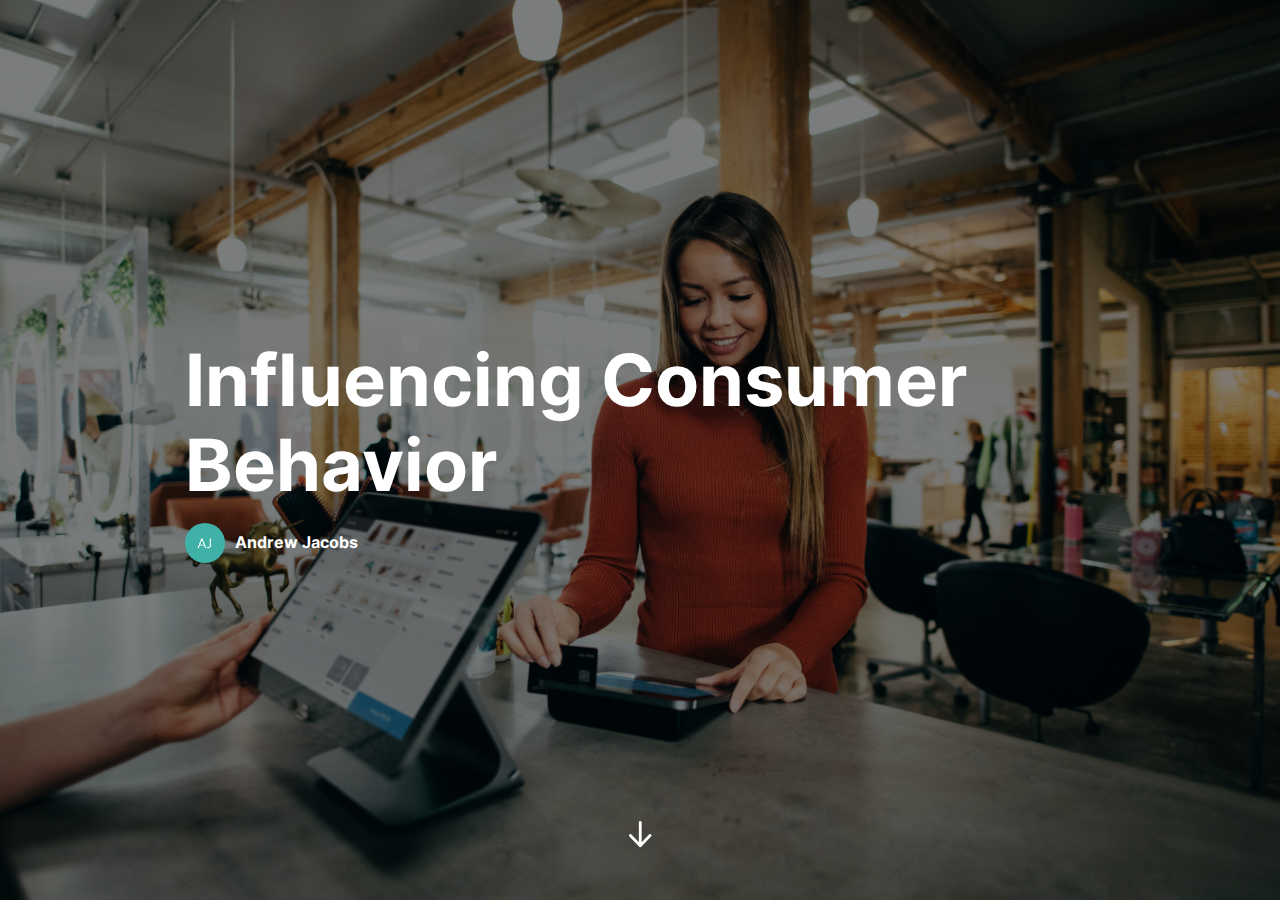
<file: articulate/index.html>
<!DOCTYPE html>
<html lang="en" class="">
  <head>
    <meta http-equiv="X-UA-Compatible" content="IE=edge,chrome=1">
    <meta name="viewport" content="width=device-width, initial-scale=1">
    <meta charset="utf-8">

    <title>Influencing Consumer Behavior</title>

    <link type="text/css" rel="stylesheet" href="lib/icomoon.css">
    <script type="text/javascript" src="lib/player-0.0.11.min.js"></script>
    <script type="text/javascript" src="lib/lzwcompress.js"></script>

    <!-- Resize Hack -->
    <script type="text/javascript">
      window.resizeTo(screen.width, screen.height);
    </script>
    
    <!--[if lt IE 9]>
    <script src="//html5shiv.googlecode.com/svn/trunk/html5.js"></script>
    <![endif]-->

    <script id="__ENTRY__" type="application/json">
      {".js":["rise/07a36ff7.js"]}
    </script>

    <script id="__REMOTE_ENTRIES__" type="application/json">
      {"mondrian":{".js":["mondrian/entry.js"]}}
    </script>

    <script>
      (function() {
        const jsonp = {}

        function loadModule(manifest) {
          const p = []

          if (manifest['.css'] != null) {
            for (var idx = 0; idx < manifest['.css'].length; idx++) {
              p.push(new Promise((resolve, reject) => {
                var link = document.createElement('link')
                link.onload = resolve
                link.onerror = reject
                link.rel = 'stylesheet'
                link.href = 'lib/' + manifest['.css'][idx]
                document.body.appendChild(link)
              }))
            }
          }

          if (manifest['.js'] != null) {
            for (var idx = 0; idx < manifest['.js'].length; idx++) {
              p.push(new Promise((resolve, reject) => {
                var script = document.createElement('script')
                script.onload = resolve
                script.onerror = reject
                script.src = 'lib/' + manifest['.js'][idx]
                document.body.appendChild(script)
              }))
            }
          }

          return Promise.all(p)
        }

        function deserialize(str) {
          const buffer = Uint8Array.from(atob(str), c => c.charCodeAt(0))
          const json = new TextDecoder().decode(buffer)
          const result = JSON.parse(json)
          return result
        }

        function __loadEntry() {
          return loadModule(JSON.parse(document.getElementById('__ENTRY__').textContent))
        }

        function __loadRemoteEntry(name) {
          const manifest = JSON.parse(document.getElementById('__REMOTE_ENTRIES__').textContent)
          if (manifest[name] == null) throw new Error(`Missing manifest for remote entry "${name}".`)
          return loadModule(manifest[name])
        }
        
        async function __loadJsonp(id, path) {
          try {
            return await new Promise((resolve, reject) => {
              try {
                jsonp[id] = resolve
                const script = document.createElement('script')
                script.onerror = reject
                script.src = `./${path}`
                document.head.appendChild(script)
              } catch (err) {
                reject(err)
              }
            })
          } finally {
            delete jsonp[id]
          }
        }

        function __resolveJsonp(id, data) {
          const resolve = jsonp[id]
          if (typeof resolve !== 'function') {
            throw new Error(`Could not load JSONP "${id}"`)
          }
          resolve(data)
        }

        async function __fetchCourse(name) {
          name = name == null ? window.i18n.default : name
          if (!window.i18n.available.includes(name)) {
            console.warn(`Could not load locale "${name}"`)
            name = window.i18n.available[0]
          }
          const encoded = await __loadJsonp(`course:${name}`, `locales/${name}.js`)
          const courseData = deserialize(encoded)
          return courseData
        }

        window.__loadEntry = __loadEntry
        window.__loadRemoteEntry = __loadRemoteEntry
        window.__loadJsonp = __loadJsonp
        window.__resolveJsonp = __resolveJsonp
        window.__fetchCourse = __fetchCourse
      })()
    </script>
  </head>
  <body>
    <div id="app"></div>
    <script type="text/javascript">
  (function(root) {
    window.i18n = {"available":["und"],"default":"und"};
    window.partnerContent = [];

    function isExport() {
      return true;
    }

    function resolvePath(path) {
      return ('assets/').concat(path);
    }

    function resolveFontPath(font) {
      return ('lib/fonts/').concat(font.key.split('/').reverse()[0]);
    }

    function fetchAvailableLocales() {
      return window.i18n
    }

    root.Runtime = {
      fetch: window.__fetchCourse,
      fetchAvailableLocales: fetchAvailableLocales,
      isExport: isExport,
      resolvePath: resolvePath,
      resolveFontPath: resolveFontPath
    };
  }(window));
</script>

    
    <script>__loadEntry()</script>
    
  </body>
</html>
</file>
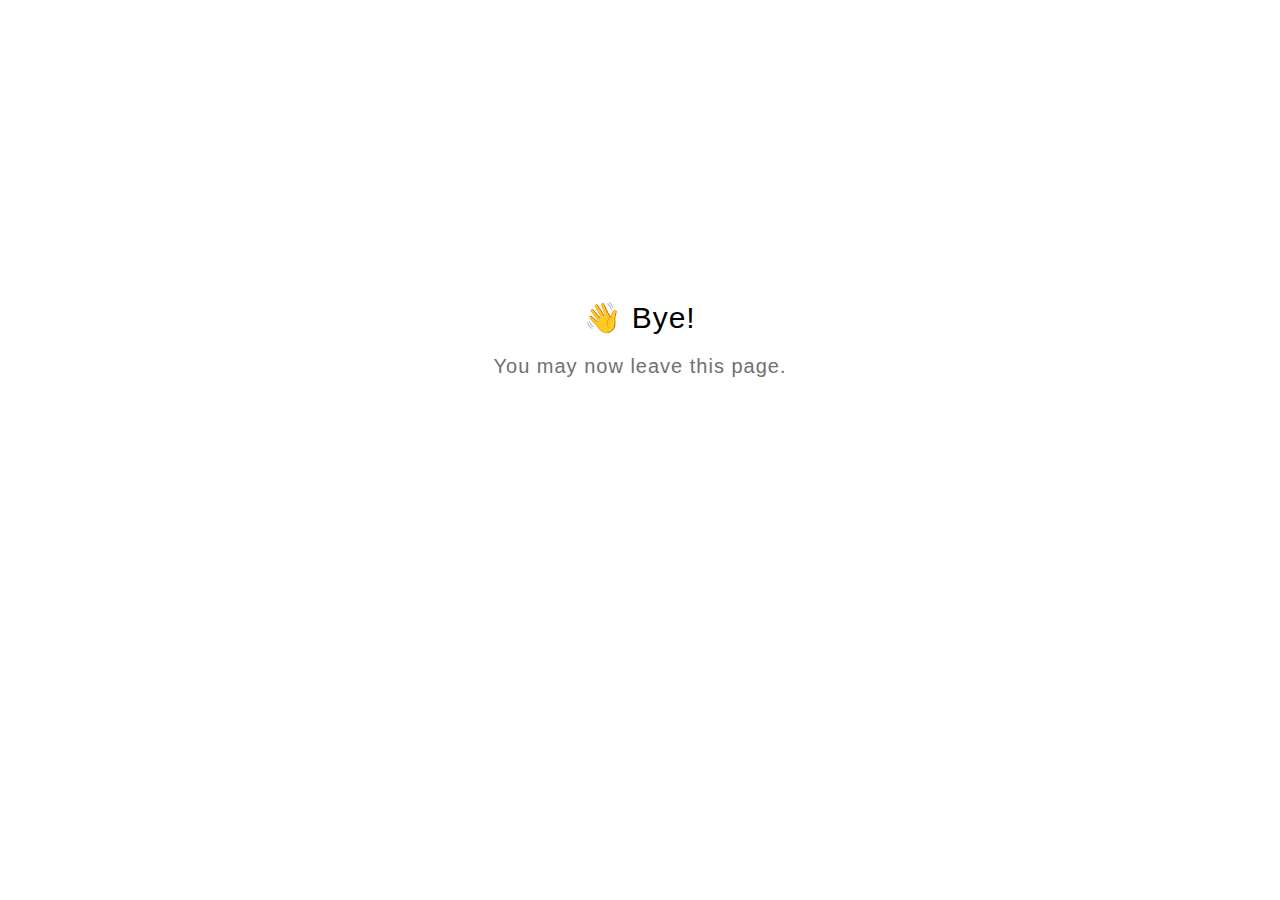
<file: articulate/goodbye.html>
<!DOCTYPE html>
<html lang="en">
  <head>
    <title>Goodbye</title>
    <meta charset="utf-8" lang="en">
    <style>
      html {
        font-size: 20px;
        font-family: 'lato', sans-serif;
        font-weight: lighter;
        letter-spacing: 0.05rem;
      }

      .goodbye-container {
        text-align: center;
        margin-top: 15rem;
      }

      .bye-message {
        font-size: 1.5rem;
      }

      .exit-text {
        color: #707070;
        margin-top: 1rem;
      }
    </style>
  </head>
  <body>
    <div class="goodbye-container">
      <div class="bye-message">👋 Bye!</div>
      <div class="exit-text">You may now leave this page.</div>
    </div>
  </body>
</html>
</file>
<file: articulate/lib/icomoon.css>
@font-face {
	font-family: 'icomoon';
	src:  url('fonts/icomoon.ttf') format('truetype'),
				url('fonts/icomoon.woff') format('woff');
	font-weight: normal;
	font-style: normal;
}

[class^="icon-"], [class*=" icon-"] {
	/* use !important to prevent issues with browser extensions that change fonts */
	font-family: 'icomoon' !important;
	speak: none;
	font-style: normal;
	font-weight: normal;
	font-variant: normal;
	text-transform: none;
	line-height: 1;

	/* Better Font Rendering =========== */
	-webkit-font-smoothing: antialiased;
	-moz-osx-font-smoothing: grayscale;
}

.icon-edit-author-name:before {
	content: "\e976";
}
.icon-lock:before {
	content: "\e977";
}
.icon-checkmark-valid:before {
	content: "\e95d";
}
.icon-close-media-panel:before {
	content: "\e95e";
}
.icon-trash4:before {
	content: "\e95f";
}
.icon-x-invalid-url:before {
	content: "\e960";
}
.icon-attach2:before {
	content: "\e961";
}
.icon-bold:before {
	content: "\e962";
}
.icon-fontcolor:before {
	content: "\e963";
}
.icon-fontsize:before {
	content: "\e964";
}
.icon-italic:before {
	content: "\e965";
}
.icon-link:before {
	content: "\e966";
}
.icon-orderedlist:before {
	content: "\e967";
}
.icon-quote:before {
	content: "\e968";
}
.icon-unorderedlist:before {
	content: "\e969";
}
.icon-feedback:before {
	content: "\e910";
}
.icon-review:before {
	content: "\e911";
}
.icon-customizable:before {
	content: "\e908";
}
.icon-design:before {
	content: "\e909";
}
.icon-interactions:before {
	content: "\e90a";
}
.icon-questions:before {
	content: "\e90b";
}
.icon-scenarios2:before {
	content: "\e90c";
}
.icon-slides:before {
	content: "\e90d";
}
.icon-desktop:before {
	content: "\e902";
}
.icon-expressions:before {
	content: "\e903";
}
.icon-poses:before {
	content: "\e904";
}
.icon-retina:before {
	content: "\e905";
}
.icon-scenarios:before {
	content: "\e906";
}
.icon-transparency:before {
	content: "\e907";
}
.icon-Master-01:before {
	content: "\e934";
}
.icon-Master-02:before {
	content: "\e93a";
}
.icon-Master-03:before {
	content: "\e939";
}
.icon-Master-04:before {
	content: "\e936";
}
.icon-Master-05:before {
	content: "\e93b";
}
.icon-Master-06:before {
	content: "\e935";
}
.icon-Master-07:before {
	content: "\e937";
}
.icon-Master-08:before {
	content: "\e938";
}
.icon-Master-09:before {
	content: "\e922";
}
.icon-Master-10:before {
	content: "\e926";
}
.icon-Master-11:before {
	content: "\e924";
}
.icon-Master-12:before {
	content: "\e928";
}
.icon-Master-13:before {
	content: "\e923";
}
.icon-Master-14:before {
	content: "\e925";
}
.icon-Master-15:before {
	content: "\e929";
}
.icon-Master-16:before {
	content: "\e927";
}
.icon-Master-17:before {
	content: "\e92b";
}
.icon-Master-18:before {
	content: "\e92c";
}
.icon-Master-19:before {
	content: "\e92d";
}
.icon-Master-20:before {
	content: "\e92e";
}
.icon-Master-21:before {
	content: "\e92f";
}
.icon-Master-22:before {
	content: "\e930";
}
.icon-Master-23:before {
	content: "\e931";
}
.icon-Master-24:before {
	content: "\e932";
}
.icon-Master-25:before {
	content: "\e933";
}
.icon-Master-26:before {
	content: "\e92a";
}
.icon-check-circle:before {
	content: "\e803";
}
.icon-trash:before {
	content: "\e804";
}
.icon-rotation:before {
	content: "\e91a";
}
.icon-vector:before {
	content: "\e91b";
}
.icon-mute:before {
	content: "\e90e";
}
.icon-volume:before {
	content: "\e90f";
}
.icon-logo:before {
	content: "\e805";
}
.icon-share:before {
	content: "\e801";
}
.icon-sorting:before {
	content: "\e91c";
}
.icon-more:before {
	content: "\e91d";
}
.icon-copy:before {
	content: "\e951";
}
.icon-clock:before {
	content: "\e915";
}
.icon-quotes-left:before {
	content: "\e918";
}
.icon-list-numbered:before {
	content: "\e916";
}
.icon-list2:before {
	content: "\e917";
}
.icon-plus:before {
	content: "\e60a";
}
.icon-info:before {
	content: "\e974";
}
.icon-cross:before {
	content: "\e913";
}
.icon-checkmark:before {
	content: "\e975";
}
.icon-arrow-up2:before {
	content: "\e959";
}
.icon-arrow-down2:before {
	content: "\e95a";
}
.icon-sort-alpha-asc:before {
	content: "\e912";
}
.icon-rtf:before {
	content: "\e94b";
}
.icon-doc:before {
	content: "\e94a";
}
.icon-pdf:before {
	content: "\e94c";
}
.icon-ppt:before {
	content: "\e94d";
}
.icon-file:before {
	content: "\e94e";
}
.icon-xls:before {
	content: "\e94f";
}
.icon-zip:before {
	content: "\e950";
}
.icon-file-alt:before {
	content: "\e944";
}
.icon-doc-alt:before {
	content: "\e943";
}
.icon-pdf-alt:before {
	content: "\e945";
}
.icon-ppt-alt:before {
	content: "\e946";
}
.icon-rtf-alt:before {
	content: "\e947";
}
.icon-xls-alt:before {
	content: "\e948";
}
.icon-zip-alt:before {
	content: "\e949";
}
.icon-attach:before {
	content: "\e942";
}
.icon-reload:before {
	content: "\e941";
}
.icon-trash2:before {
	content: "\e60d";
}
.icon-arrow-left:before {
	content: "\e608";
}
.icon-arrow-right:before {
	content: "\e609";
}
.icon-check-alt:before {
	content: "\e606";
}
.icon-password-view:before {
	content: "\e972";
}
.icon-password-hide:before {
	content: "\e973";
}
.icon-view-grid:before {
	content: "\e96c";
}
.icon-grid-view:before {
	content: "\e96c";
}
.icon-view-list:before {
	content: "\e96d";
}
.icon-list-view:before {
	content: "\e96d";
}
.icon-blocks:before {
	content: "\e95b";
}
.icon-list3:before {
	content: "\e95c";
}
.icon-export:before {
	content: "\e958";
}
.icon-screencast:before {
	content: "\e957";
}
.icon-cursor:before {
	content: "\e956";
}
.icon-documents:before {
	content: "\e952";
}
.icon-duplicate:before {
	content: "\e952";
}
.icon-trash3:before {
	content: "\e953";
}
.icon-Article:before {
	content: "\e93c";
}
.icon-Interaction:before {
	content: "\e93d";
}
.icon-Quiz:before {
	content: "\e93e";
}
.icon-Video:before {
	content: "\e93f";
}
.icon-trashcan:before {
	content: "\e921";
}
.icon-marker_style:before {
	content: "\e920";
}
.icon-photo:before {
	content: "\e91f";
}
.icon-microphone:before {
	content: "\e91e";
}
.icon-plus2:before {
	content: "\e800";
}
.icon-processing:before {
	content: "\e607";
}
.icon-menu:before {
	content: "\e602";
}
.icon-headset:before {
	content: "\e603";
}
.icon-list:before {
	content: "\e604";
}
.icon-video:before {
	content: "\e605";
}
.icon-mail:before {
	content: "\e954";
}
.icon-remove:before {
	content: "\e955";
}
.icon-up-level-2:before {
	content: "\e96e";
}
.icon-up-level-list-2:before {
	content: "\e96f";
}
.icon-plus-circle:before {
	content: "\e802";
}
.icon-up-level:before {
	content: "\e970";
}
.icon-up-level-list:before {
	content: "\e971";
}
.icon-eye:before {
	content: "\e96b";
}
.icon-tick:before {
	content: "\e900";
}
.icon-check:before {
	content: "\e901";
}
.icon-link-alt:before {
	content: "\e919";
}
.icon-chevron-down:before {
	content: "\e60b";
}
.icon-chevron-up:before {
	content: "\e60c";
}
.icon-chevron-left:before {
	content: "\e600";
}
.icon-chevron:before {
	content: "\e601";
}
.icon-chevron-right:before {
	content: "\e601";
}
.icon-close-small:before {
	content: "\e940";
}
.icon-pie-chart:before {
	content: "\e914";
}
.icon-alert:before {
	content: "\e96a";
}
</file>
